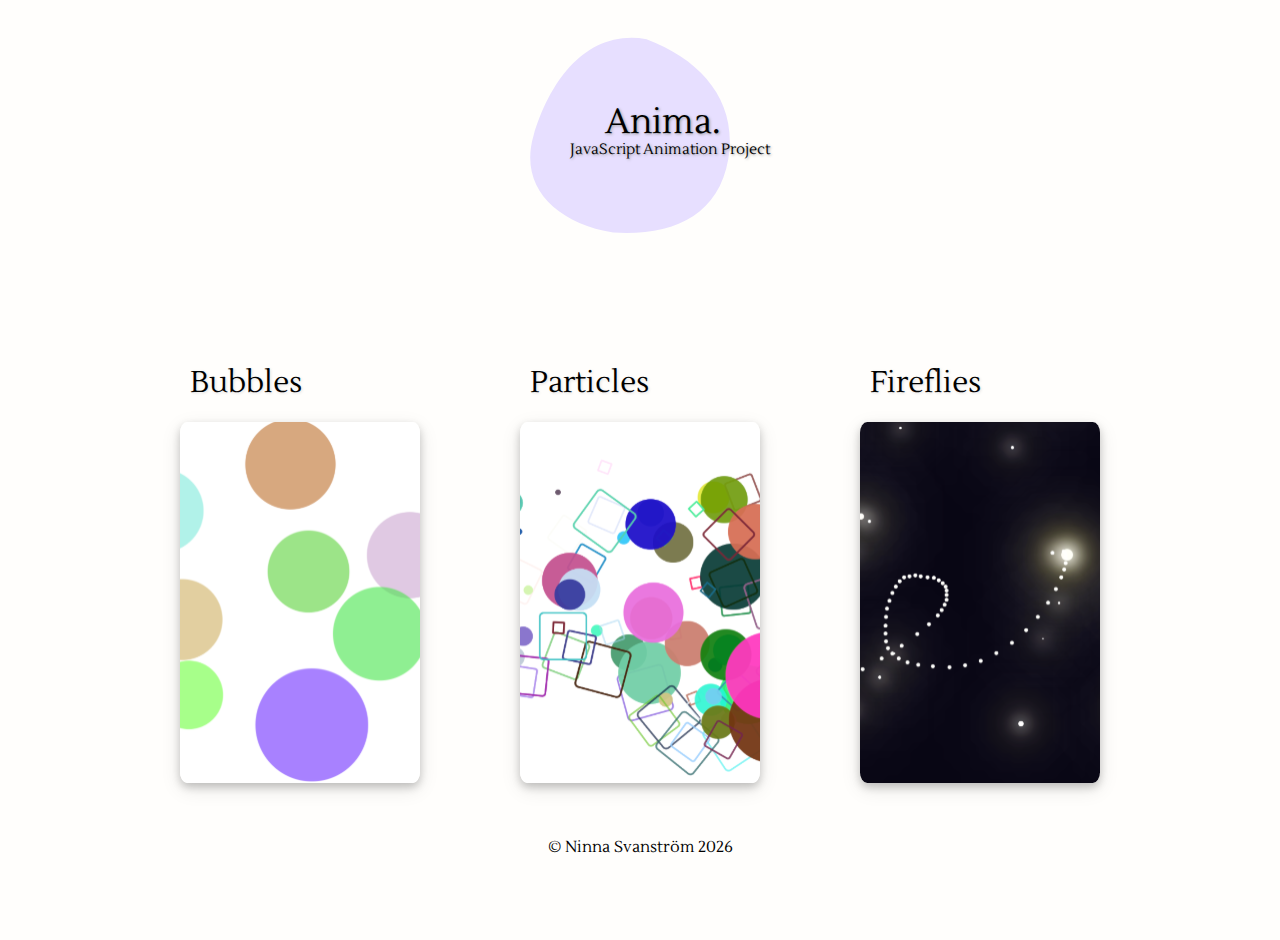
<file: index.html>
<!DOCTYPE html>
<html lang="en">
<head>
    <meta charset="UTF-8">
    <meta http-equiv="X-UA-Compatible" content="IE=edge">
    <meta name="viewport" content="width=device-width, initial-scale=1.0">
    <title>Anima</title>
    <link rel="stylesheet" href="home.css">
</head>
<body>

    <header>

    
    <div class="logo-wrapper">
        <div class="logo">
            <svg width="932" height="911" viewbox="0 0 932 911" fill="none" xmlns="http://www.w3.org/2000/svg" class="circle">
                <path d="M387.844 908.086C117.111 861.467 -53.7376 692.188 17.0105 454.697C96.859 186.656 272.347 -40.0524 543.081 6.56651C801.717 103.42 969.746 299.458 923.625 567.299C877.504 835.14 652.927 925.76 387.844 908.086Z" fill="#E7DFFF"/>
            </svg>
            <h2>Anima.</h2>
            <p>JavaScript Animation Project</p>
       </div>
    </div>

</header>
<main>
    
    <div class="projects">

        <div class="project bubbles">
            <h2><a href="projects/bubbles/bubbles.html">Bubbles</a></h2>
            <a href="projects/bubbles/bubbles.html"><img src="projectpic2.svg" alt="bubbles project" class="bubbles-project"></a>
            <p></p>
        </div>

        <div class="project particles">
            <h2><a href="projects/particles/particles.html">Particles</a></h2>
            <a href="projects/particles/particles.html"><img src="projectpic1.svg" alt="particles projct" class="particles-project"></a>
            <p></p>
        </div>

        <div class="project fireflies">
            <h2> <a href="projects/fireflies/fireflies.html">Fireflies</a></h2>
            <a href="projects/fireflies/fireflies.html"><img src="projectpic3.svg" alt="fireflies project" class="fireflies-project"></a>
            <p></p>
        </div>
      

    </div>


</main>

    <footer>
        <p>© Ninna Svanström <span id="year"></span></p>
    </footer>
   
  

    <script src="anime.min.js"></script>
    <script src="home.js"></script>
</body>
</html>
</file>
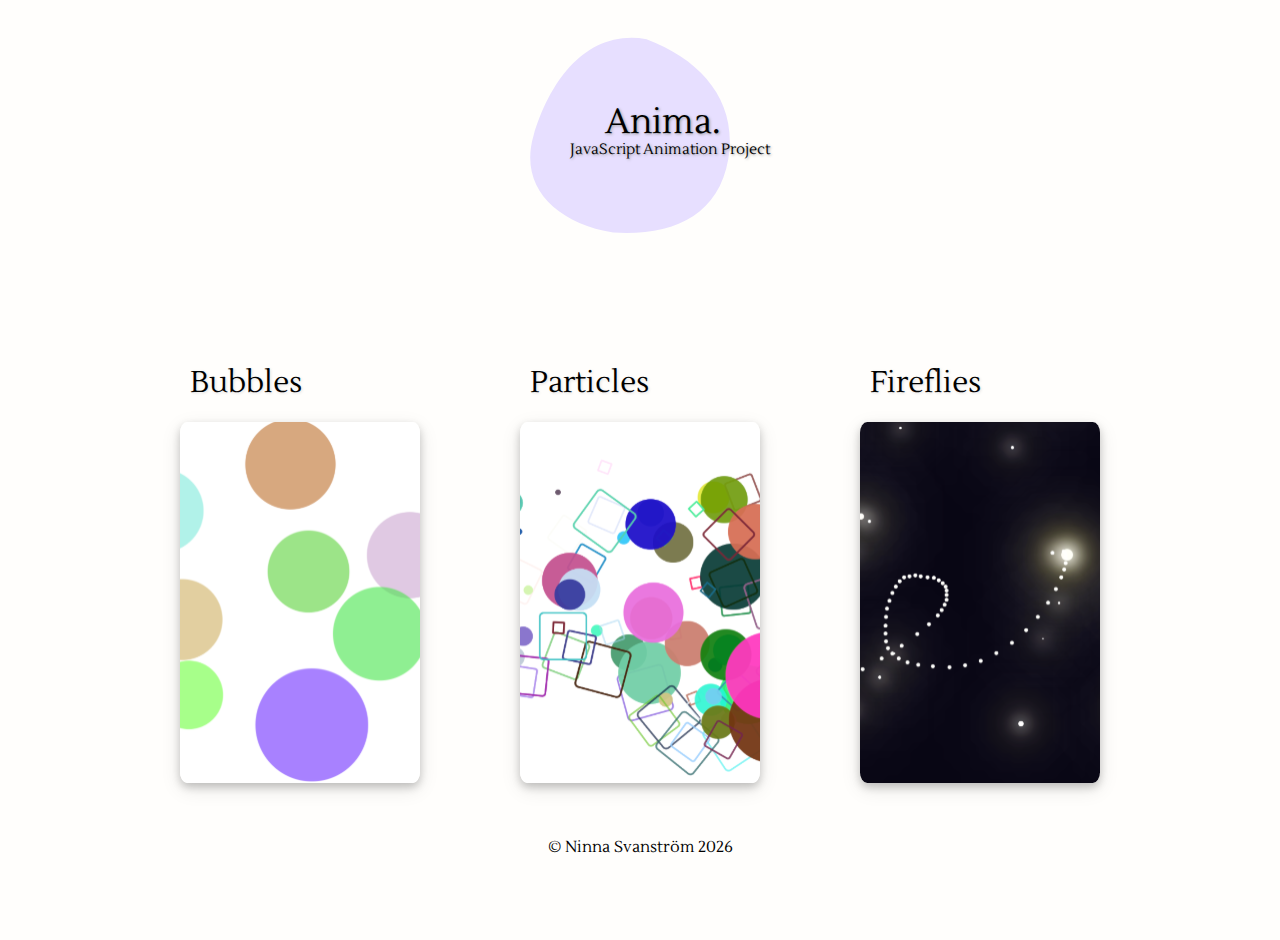
<file: home.html>
<!DOCTYPE html>
<html lang="en">
<head>
    <meta charset="UTF-8">
    <meta http-equiv="X-UA-Compatible" content="IE=edge">
    <meta name="viewport" content="width=device-width, initial-scale=1.0">
    <title>Anima</title>
    <link rel="stylesheet" href="home.css">
</head>
<body>

    <header>

    
    <div class="logo-wrapper">
        <div class="logo">
            <svg width="932" height="911" viewbox="0 0 932 911" fill="none" xmlns="http://www.w3.org/2000/svg" class="circle">
                <path d="M387.844 908.086C117.111 861.467 -53.7376 692.188 17.0105 454.697C96.859 186.656 272.347 -40.0524 543.081 6.56651C801.717 103.42 969.746 299.458 923.625 567.299C877.504 835.14 652.927 925.76 387.844 908.086Z" fill="#E7DFFF"/>
            </svg>
            <h2>Anima.</h2>
            <p>JavaScript Animation Project</p>
       </div>
    </div>

</header>
<main>
    
    <div class="projects">

        <div class="project bubbles">
            <h2><a href="/projects/bubbles/bubbles.html">Bubbles</a></h2>
            <a href="/projects/bubbles/bubbles.html"><img src="/projectpic2.svg" alt="" class="bubbles-project"></a>
            <p></p>
        </div>

        <div class="project particles">
            <h2><a href="/projects/particles/particles.html">Particles</a></h2>
            <a href="/projects/particles/particles.html"><img src="/projectpic1.svg" alt="" class="particles-project"></a>
            <p></p>
        </div>

        <div class="project fireflies">
            <h2> <a href="/projects/fireflies/fireflies.html">Fireflies</a></h2>
            <a href="/projects/fireflies/fireflies.html"><img src="/projectpic3.svg" alt="" class="fireflies-project"></a>
            <p></p>
        </div>
      

    </div>


</main>

    <footer>
        <p>© Ninna Svanström <span id="year"></span></p>
    </footer>
   
  

    <script src="anime.min.js"></script>
    <script src="home.js"></script>
</body>
</html>
</file>
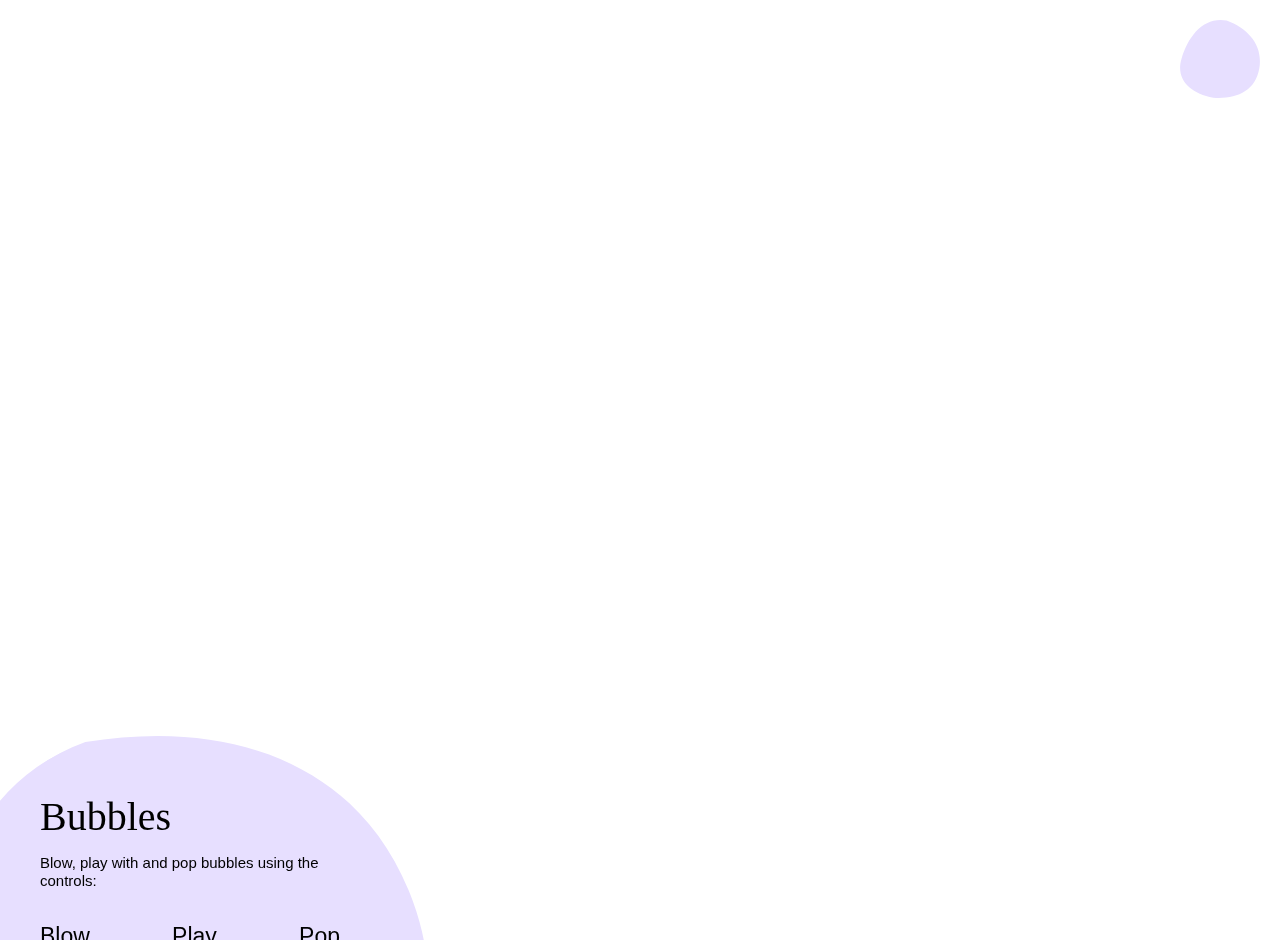
<file: projects/bubbles/bubbles.html>
<!DOCTYPE html>
<html lang="en">
<head>
    <meta charset="UTF-8">
    <meta http-equiv="X-UA-Compatible" content="IE=edge">
    <meta name="viewport" content="width=device-width, initial-scale=1.0">
    <title>Bubbles</title>
    <link rel="stylesheet" href="bubbles.css">
    <link rel="stylesheet" href="https://cdnjs.cloudflare.com/ajax/libs/font-awesome/6.2.1/css/all.min.css" integrity="sha512-MV7K8+y+gLIBoVD59lQIYicR65iaqukzvf/nwasF0nqhPay5w/9lJmVM2hMDcnK1OnMGCdVK+iQrJ7lzPJQd1w==" crossorigin="anonymous" referrerpolicy="no-referrer" />
</head>
<body>
    <div class="close-button-wrapper">
        <div class="close-button">
            <img src="circle.svg">
            <a href="../../index.html"><i class="fa-solid fa-xmark"></i></a>
        </div>
    </div>



    <div class="grid"></div>

    <footer>
        <img src="circle.svg" alt="" class="footer-circle">
        <a href="bubbles.html"><h1>Bubbles</h1></a>
        <h2>Blow, play with and pop bubbles using the controls:</h2> 
        <div class="controls">
            <h3 class="blow-bubbles control">Blow</h3>
            <h3 class="play-bubbles control">Play</h3> 
            <h3 class="pop-bubbles control">Pop</h3> 
         </div>                  
     </footer>

    <audio class="bubble-pop-sound" src="./audio/pop1.wav"></audio>
    <audio class="create-bubble-sound" src="./audio/click4.mp3"></audio>
    <audio class="play-bubbles-sound" src="./audio/drop1.mp3"></audio>
    <audio class="play-bubbles-sound" src="./audio/drop2.mp3"></audio>
    <audio class="play-bubbles-sound" src="./audio/drop3.mp3"></audio>
    <audio class="play-bubbles-sound" src="./audio/drop4.mp3"></audio>
    <audio class="play-bubbles-sound" src="./audio/drop5.mp3"></audio>
    <audio class="play-bubbles-sound" src="./audio/drop6.mp3"></audio>
   
    <script src="anime.min.js"></script>
    <script src="bubbles.js"></script>
</body>
</html>
</file>
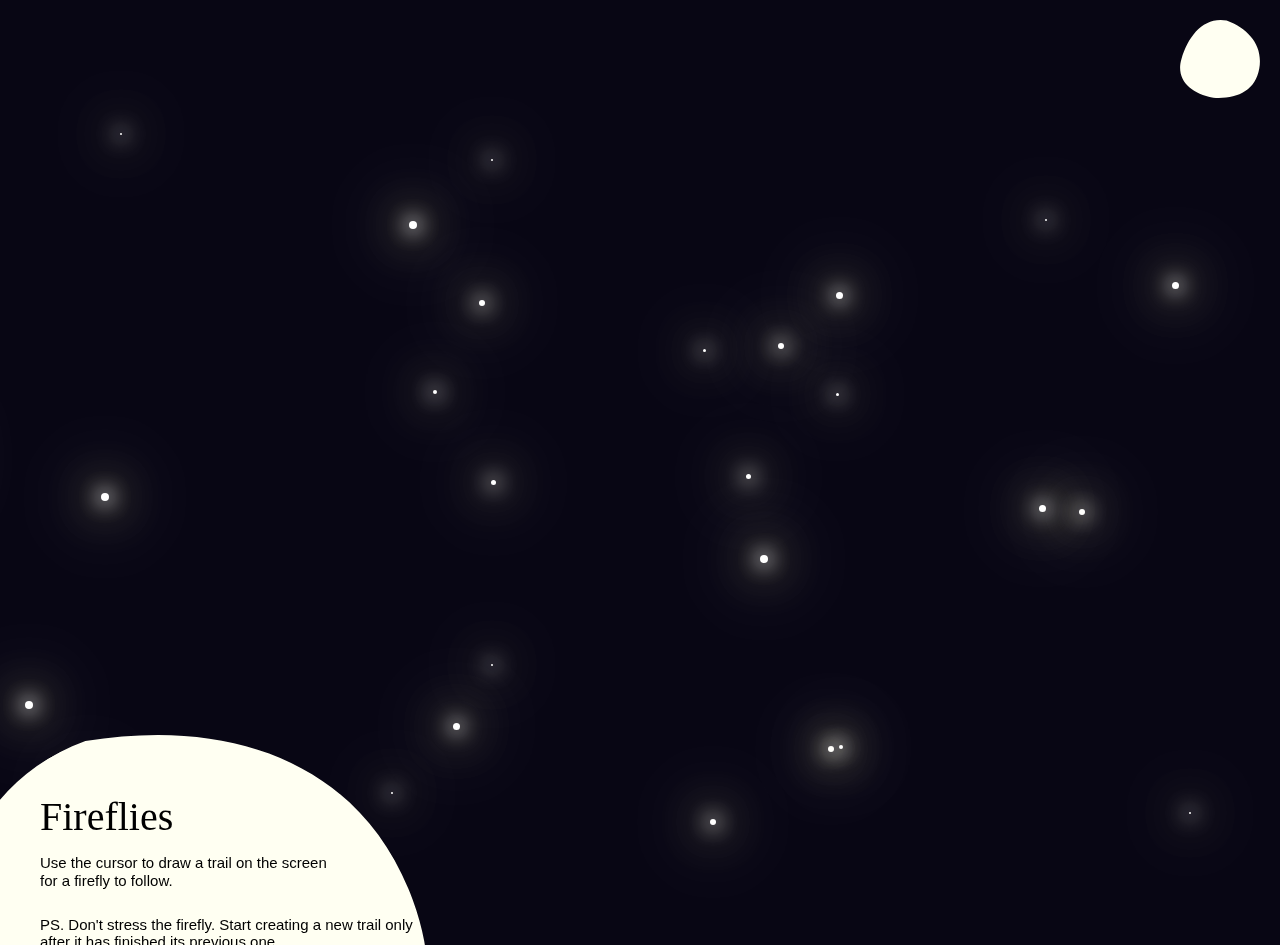
<file: projects/fireflies/fireflies.html>
<!DOCTYPE html>
<html lang="en">
<head>
    <meta charset="UTF-8">
    <meta http-equiv="X-UA-Compatible" content="IE=edge">
    <meta name="viewport" content="width=device-width, initial-scale=1.0">
    <title>Fireflies</title>
    <link rel="stylesheet" href="fireflies.css">
    <link rel="stylesheet" href="https://cdnjs.cloudflare.com/ajax/libs/font-awesome/6.2.1/css/all.min.css" integrity="sha512-MV7K8+y+gLIBoVD59lQIYicR65iaqukzvf/nwasF0nqhPay5w/9lJmVM2hMDcnK1OnMGCdVK+iQrJ7lzPJQd1w==" crossorigin="anonymous" referrerpolicy="no-referrer" />
</head>
<body>

    <div class="close-button-wrapper">
        <div class="close-button">
            <img src="circle.svg">
            <a href="../../index.html"><i class="fa-solid fa-xmark"></i></a>
        </div>
    </div>
    
    <div class="firefly"></div>
   
    <canvas id="canvas">
    </canvas>

    <footer>
        <img src="circle.svg" alt="" class="footer-circle">
        <a href="fireflies.html"><h1>Fireflies</h1></a>
        <h2>Use the cursor to draw a trail on the screen for a firefly to follow.</h2>
        <div class="ps">
            <h3>PS. Don't stress the firefly. Start creating a new trail only after it has finished its previous one.</h3>
         </div>                                             
     </footer>


    <script src="anime.min.js"></script>
    <script src="fireflies.js"></script>
    <script src="firefliesBackground.js"></script>
</body>
</html>
</file>
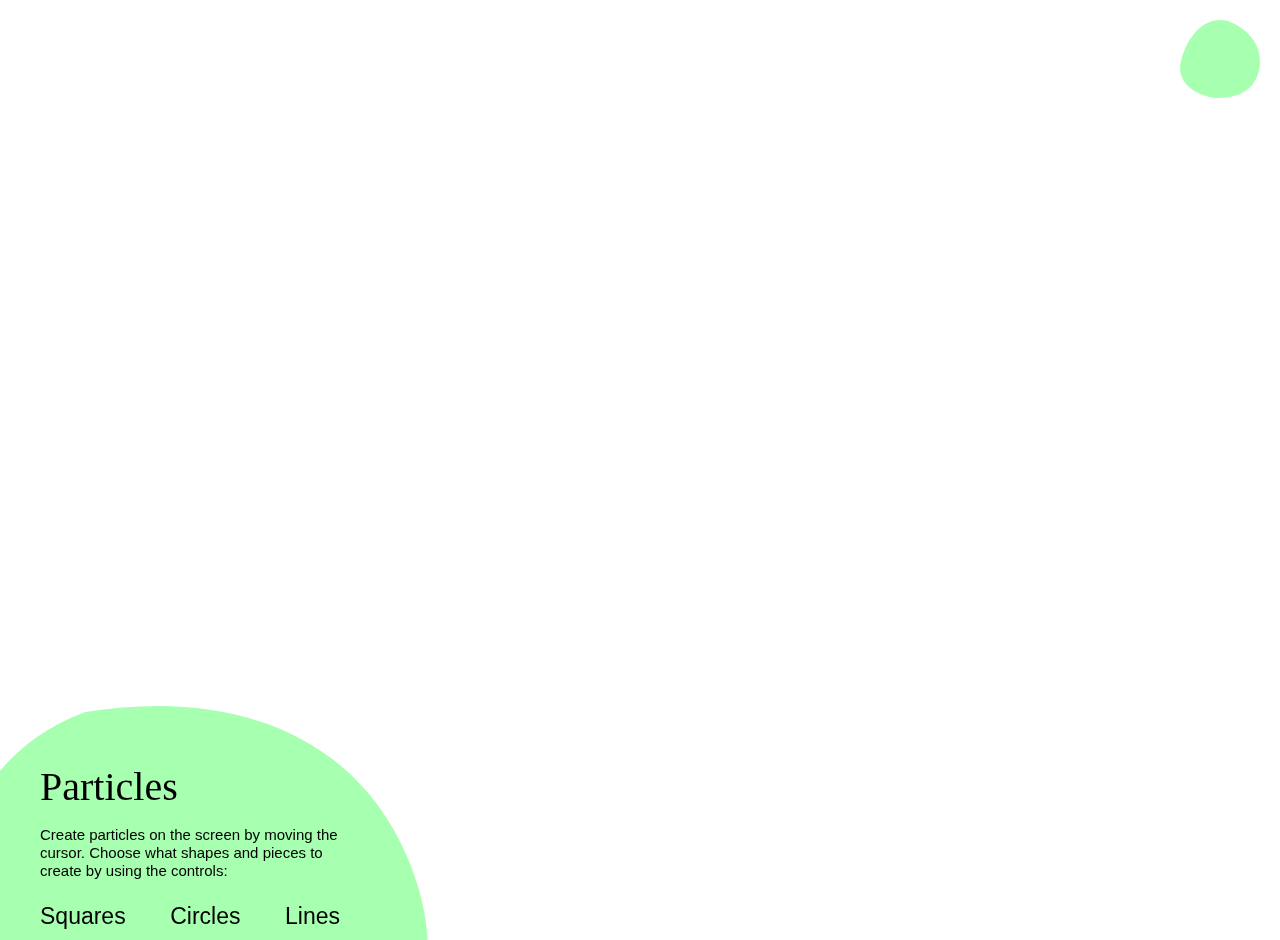
<file: projects/particles/particles.html>
<!DOCTYPE html>
<html lang="en">
<head>
    <meta charset="UTF-8">
    <meta http-equiv="X-UA-Compatible" content="IE=edge">
    <meta name="viewport" content="width=device-width, initial-scale=1.0">
    <title>Particles</title>
    <link rel="stylesheet" href="particles.css">
    <link rel="stylesheet" href="https://cdnjs.cloudflare.com/ajax/libs/font-awesome/6.2.1/css/all.min.css" integrity="sha512-MV7K8+y+gLIBoVD59lQIYicR65iaqukzvf/nwasF0nqhPay5w/9lJmVM2hMDcnK1OnMGCdVK+iQrJ7lzPJQd1w==" crossorigin="anonymous" referrerpolicy="no-referrer" />
</head>
<body>
    <div class="close-button-wrapper">
        <div class="close-button">
            <img src="circle.svg">
            <a href="../../index.html"><i class="fa-solid fa-xmark"></i></a>
        </div>
    </div>
    


   <div class="canvas"></div>
<div class="firefly"></div>

    <footer>
       <img src="circle.svg" alt="" class="footer-circle">
       <a href="particles.html"><h1>Particles</h1></a>
       <h2>Create particles on the screen by moving the cursor. Choose what shapes and pieces to create by using the controls:</h2> 
       <div class="controls">
            <h3 class="squares">Squares</h3>
            <h3 class="circles">Circles</h3>
            <h3 class="lines">Lines</h3>
        </div>                  
    </footer>

    <script src="particles.js"></script>
</body>
</html>
</file>
<file: home.css>
@import url('https://fonts.googleapis.com/css2?family=Fredoka:wght@300;400&family=Hahmlet:wght@200;300;400&family=Lora:wght@400;500&family=Lustria&family=Nanum+Myeongjo:wght@400;700&family=Orbitron&family=Poppins:wght@200;300;400;600;700&family=Quicksand:wght@300;400;500;600;700&family=Roboto:wght@300&family=Varela+Round&display=swap');

* {
    margin: 0;
}

body {
    display: flex;
    align-items: center;
    justify-content: center;
    flex-direction: column;
    height: 100vh;
    padding: 20px;
    background-color: #FFFEFC;
}

 a {
    text-decoration: none;
    color: black;
 }

.circle {
    width: 200px;
    animation: rotation 15s infinite linear;

}



.logo h2 {
    font-weight: 400;
    font-size: 35px;
    position: absolute;
    top: 420px;
    left: 75px;
    font-family: 'Lustria', sans-serif;
    text-shadow: 1px 1px 3px rgb(155, 155, 155);
}

.logo-wrapper {
    position: absolute;
    top: -320px;
    left: 50%;
    transform: translate(-55%);
}

.logo {
    position: relative;
}



.logo p {
    text-align: center;
    font-family: 'Lustria', sans-serif;
    margin-top: 230px;
    font-size: 15px;
    position: absolute;
    top: 230px;
    left: -10px;
    min-width: 300px;
    text-shadow: 1px 1px 3px rgb(155, 155, 155);
    
}

h1 {
    text-align: center;
    font-family: 'Lustria', sans-serif;
    margin-top: 250px;
    font-size: 25px;
    
}

.projects {
    justify-content: space-evenly;
    display: flex;
    margin-top: 200px;
}

.project {
    padding: 50px;
    cursor: pointer;
}

.project h2 {
    font-weight: 400;
    font-size: 30px;
    font-family: 'Lustria', sans-serif;
    text-shadow: 1px 1px 3px rgb(222, 222, 222);
    margin: 50px 0 20px 10px;
}

img {
    width: 240px;
    border-radius: 3%;
    box-shadow: 0 4px 8px 0 rgba(0, 0, 0, 0.2), 0 6px 20px 0 rgba(0, 0, 0, 0.1);
    transition: scale 0.2s ease-in-out;
}

img:hover {
    scale: 1.02;
}

footer {
}

footer p {
    font-family: 'Lustria', sans-serif;
    margin-bottom: 20px;
}

/* span {
    font-size: 30px;
} */


@keyframes rotation {
    from {
      transform: rotate(0deg);
    }
    to {
      transform: rotate(359deg);
    }
}

@keyframes rotationTwo {
    from {
      transform: rotate(0deg);
    }
    to {
      transform: rotate(-359deg);
    }
}
</file>
<file: projects/bubbles/bubbles.css>
@import url('https://fonts.googleapis.com/css2?family=Fredoka:wght@300;400&family=Orbitron&family=Poppins:wght@200;300;400;600;700&family=Quicksand:wght@300;400;500;600;700&family=Roboto:wght@300&family=Varela+Round&display=swap');

@font-face {
    font-family: 'LilSister';
    src: URL('./fonts/Lilsister-3opZ.ttf') format('truetype');
  }

/* Variables */
:root {
    --blow-bubbles-width: 62px;
    --pop-bubbles-width: 44.5px;
    --play-bubbles-width: 50px;
}

* {
    margin: 0;
    padding: 0;
    box-sizing: border-box;
}

body {
    padding: 20px;
}

a {
    text-decoration: none;
}

footer {
    position: fixed;
    bottom: -320px;
    left: -80px;
    transition: bottom 0.5s ease;
  }
  
  footer:hover{
    bottom: -240px;
    
  }
  
  footer:hover .footer-circle {
    scale: 1.1;
    
  }
  
  .footer-circle {
    width: 500px;
    transform: rotate(-30deg);
    position: relative;
    transition: scale 0.5s ease;
  }
  
  .footer-circle:hover{
    scale: 1.1;
  }
  
  h1 {
    position: absolute;
    bottom: 380px;
    left: 120px;
    font-family: serif;
    font-size: 40px;
    font-weight: 400;
    cursor: pointer;
    z-index: 1000;
    color: black;
  }
  
  h2 {
    font-family: sans-serif;
    line-height: 18px;
    font-size: 15px;
    font-weight: 400;
    color: black;
    position: absolute;
    bottom: 330px;
    left: 120px;
    max-width: 300px;
  }
  
  .controls {
    display: flex;
    justify-content: space-between;
    min-width: 300px;
    position: absolute;
    bottom: 270px;
    left: 120px;
  }
  
  h3 {
    font-family: sans-serif;
    font-size: 23px;
    font-weight: 300;
    cursor: pointer;
  }
  

.active {
    font-weight: 500 !important;
    text-decoration: underline;
}



.close-button-wrapper {
    position: fixed;
    right: 20px;
    z-index: 10000;
  
  }
  
  .close-button {
    position: relative;
  }
  
  .close-button img {
    width: 80px;
  }
  
  .fa-xmark {
    font-size: 35px; 
    cursor: pointer;
    transition: transform .3s ease-in-out;
    position: absolute;
    color: black;
    left: 37%;
    top: 28%;
  }
  
  .fa-xmark:hover {
    transform: rotate(180deg);
  }


.circle {
    position: absolute;
    border-radius: 50%;
    animation: wobble 1s ease-in-out infinite alternate;
    transform-origin: center;
    transform-box: fill-box;
    transition: transform 1s linear;
}

.circle-test {
    border-radius: 50%;
    background-color: red;
    position: absolute;
    height: 100px;
    width: 100px;
    left: 100px;
    top: 100px;
}

.circle-test2 {
    border-radius: 50%;
    background-color: green;
    position: absolute;
    height: 100px;
    width: 100px;
    left: 300px;
    top: 300px;
}


.grid {
    height: 100vh;
}

.circle-grow {
    animation: wobbleGrow 1s;
    transition: transform 0.3s linear;
}


@keyframes wobble{
    from{
        transform: scale(1);
    }
     to {
        transform: scale(1.2);
     }
}
</file>
<file: projects/fireflies/fireflies.css>
@import url('https://fonts.googleapis.com/css2?family=Fredoka:wght@300;400&family=Lora:wght@400;500&family=Nanum+Myeongjo:wght@400;700&family=Orbitron&family=Poppins:wght@200;300;400;600;700&family=Quicksand:wght@300;400;500;600;700&family=Roboto:wght@300&family=Varela+Round&display=swap');
* {
    margin: 0;
    font-family: 'Nanum Myeongjo', serif;
}

a {
    text-decoration: none;
}

.firefly {
    height: 15px;
    width: 15px;
    border-radius: 50%;
    position: absolute;
    left: -100px;
    top: 50%;
    background-color: rgb(255, 255, 252);
    box-shadow:
    0 0 20px 8px #fff,  /* inner white */
    0 0 50px 10px rgb(255, 234, 0), /* middle magenta */
    0 0 90px 13px rgb(251, 255, 200); /* outer cyan */
}

body {
    background-color: rgb(8, 6, 20);
    padding: 20px;
}

  
  .close-button-wrapper {
    position: fixed;
    right: 20px;
    z-index: 10000;
  
  }
  
  .close-button {
    position: relative;
  }
  
  .close-button img {
    width: 80px;
  }
  
  .fa-xmark {
    font-size: 35px; 
    cursor: pointer;
    transition: transform .3s ease-in-out;
    position: absolute;
    color: black;
    left: 37%;
    top: 28%;
  }
  
  .fa-xmark:hover {
    transform: rotate(180deg);
  }
  

  footer {
    position: fixed;
    bottom: -320px;
    left: -80px;
    transition: bottom 0.5s ease;
    z-index: 1000;
  }
  
  footer:hover{
    bottom: -240px;
    
  }
  
  footer:hover .footer-circle {
    scale: 1.1;
    
  }
  
  .footer-circle {
    width: 500px;
    transform: rotate(-30deg);
    position: relative;
    transition: scale 0.5s ease;
  }
  
  .footer-circle:hover{
    scale: 1.1;
  }
  
  h1 {
    position: absolute;
    bottom: 380px;
    left: 120px;
    font-family: serif;
    font-size: 40px;
    font-weight: 400;
    cursor: pointer;
    z-index: 1000;
    color: black;
  }
  
  h2 {
    font-family: sans-serif;
    line-height: 18px;
    font-size: 15px;
    font-weight: 400;
    color: black;
    position: absolute;
    bottom: 330px;
    left: 120px;
    max-width: 300px;
  }
  
 h3 {
    font-family: sans-serif;
    font-size: 15px;
    font-weight: 400;
    position: absolute;
    bottom: 270px;
    left: 120px;
  }
</file>
<file: projects/particles/particles.css>
* {
  margin: 0;
}

a {
  text-decoration: none;
}


body {
    padding: 20px;

}

.firefly {
  height: 15px;
  width: 15px;
  border-radius: 50%;
  position: absolute;
  left: -100px;
  top: 50%;
  background-color: rgb(255, 255, 252);
  box-shadow:
  0 0 20px 8px #fff,  /* inner white */
  0 0 50px 10px rgb(255, 234, 0), /* middle magenta */
  0 0 90px 13px rgb(251, 255, 200); /* outer cyan */
}



.close-button-wrapper {
  position: fixed;
  right: 20px;
  z-index: 10000;

}

.close-button {
  position: relative;
}

.close-button img {
  width: 80px;
}

.fa-xmark {
  font-size: 35px; 
  cursor: pointer;
  transition: transform .3s ease-in-out;
  position: absolute;
  color: black;
  left: 37%;
  top: 28%;
}

.fa-xmark:hover {
  transform: rotate(180deg);
}



.active {
  font-weight: 500 !important;
  text-decoration: underline;
}

footer {
  position: fixed;
  bottom: -290px;
  left: -80px;
  transition: bottom 0.5s ease;
}

footer:hover{
  bottom: -220px;
  
}

footer:hover .footer-circle {
  scale: 1.1;
  
}

.footer-circle {
  width: 500px;
  transform: rotate(-30deg);
  position: relative;
  transition: scale 0.5s ease;
}

.footer-circle:hover{
  scale: 1.1;
}

h1 {
  position: absolute;
  bottom: 380px;
  left: 120px;
  font-family: serif;
  font-size: 40px;
  font-weight: 400;
  cursor: pointer;
  z-index: 1000;
  color: black;
}

h2 {
  font-family: sans-serif;
  line-height: 18px;
  font-size: 15px;
  font-weight: 400;
  color: black;
  position: absolute;
  bottom: 310px;
  left: 120px;
  max-width: 300px;
}

.controls {
  display: flex;
  justify-content: space-between;
  min-width: 300px;
  position: absolute;
  bottom: 0px;
  left: 0px;
  position: absolute;
  bottom: 260px;
  left: 120px;
}

h3 {
  font-family: sans-serif;
  font-size: 23px;
  font-weight: 300;
  cursor: pointer;
}





.canvas {
    height: 100vh;
    width: 100vw;
}

.rotateSquare {
    animation: rotation 2s infinite linear;
}

.wobbleCircle {
    animation: wobble 0.5s infinite linear;
}

.fadeItem {
    animation: fade 1s ease-in-out;
}

.fadeItemTwo {
    animation: fadeTwo 1s ease-in-out;
}

.blinkLine{
  animation: blink 0.5s linear;
}



@keyframes rotation {
    from {
      transform: rotate(0deg);
    }
    to {
      transform: rotate(359deg);
    }
}

@keyframes wobble {
    from {
      transform: scale(1);
    }
    to {
      transform: scale(2);
    }
}

@keyframes fade {
    from {
      transform: scale(2);
    }
    to {
      transform: scale(0);
    }
}

@keyframes fadeTwo {
    from {
      opacity: 1;
    }
    to {
        opacity: 0;
    }
}

@keyframes blink {
  from {
    opacity: 1;
  }
  to {
    opacity: 0.5;
  }
}
</file>
